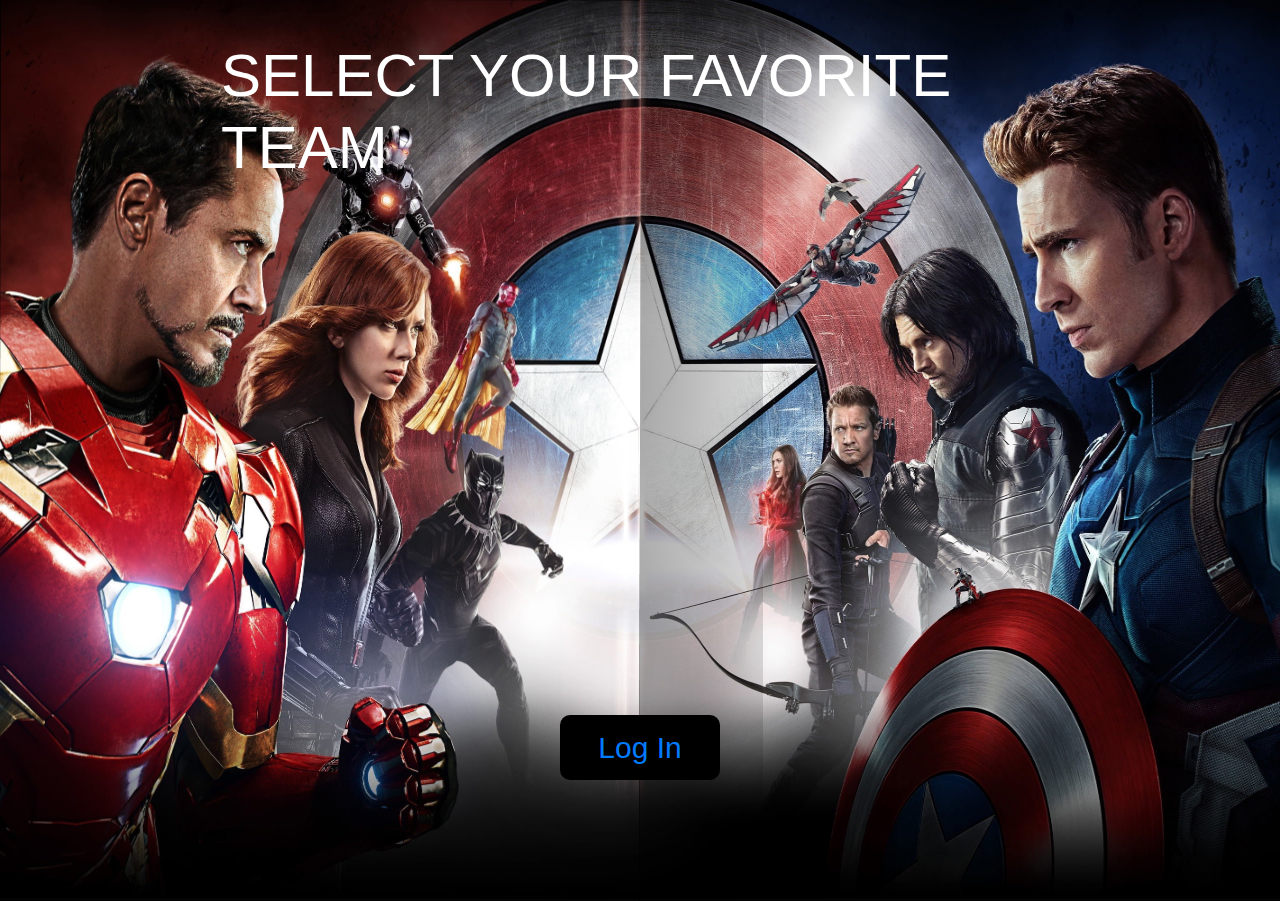
<file: index.html>
<!-- 
    Name: Andrew Brain
    Pawprint: amb5cb
    Date: 
    Final Project
 -->


<!DOCTYPE html>
<html lang="en">

<head>
    <meta charset="utf-8">
    <title>Chess</title>
    <!-- Font Awesome CDN : https://fontawesome.com/how-to-use/customizing-wordpress/snippets/setup-cdn-webfont#load-all-styles -->
    <link rel="stylesheet" href="https://pro.fontawesome.com/releases/v5.10.0/css/all.css"
        integrity="sha384-AYmEC3Yw5cVb3ZcuHtOA93w35dYTsvhLPVnYs9eStHfGJvOvKxVfELGroGkvsg+p" crossorigin="anonymous" />


    <!-- BootStrap CSS -->
    <link rel="stylesheet" href="https://maxcdn.bootstrapcdn.com/bootstrap/4.0.0/css/bootstrap.min.css"
        integrity="sha384-Gn5384xqQ1aoWXA+058RXPxPg6fy4IWvTNh0E263XmFcJlSAwiGgFAW/dAiS6JXm" crossorigin="anonymous">

    <!-- Custom CSS -->
    <link href="css/landing.css" rel="stylesheet">
</head>

<body>

    <h1 id="landingHeader">SELECT YOUR FAVORITE TEAM</h1>

    <a href="pages/home.html" onclick="setLocalStorage('iron')"><img class="landingImages teamIronManImage"
            src="imagesUniversial/landingPagePhoto_1.jpg" alt="Team Iron Man"></a><a href="pages/home.html"
        onclick="setLocalStorage('cap')"><img class=" landingImages teamCapImage"
            src="imagesUniversial/landingPagePhoto_2.jpg" alt="Team Captain America"></a>

    <a id="landingLogInButton" href="pages/signInForm.php">Log In</a>
    <script src="https://code.jquery.com/jquery-3.6.0.min.js"
        integrity="sha256-/xUj+3OJU5yExlq6GSYGSHk7tPXikynS7ogEvDej/m4=" crossorigin="anonymous"></script>
    <script src="https://stackpath.bootstrapcdn.com/bootstrap/4.5.2/js/bootstrap.bundle.min.js"
        integrity="sha384-LtrjvnR4Twt/qOuYxE721u19sVFLVSA4hf/rRt6PrZTmiPltdZcI7q7PXQBYTKyf"
        crossorigin="anonymous"></script>
    <script src="js/setLocalStorage.js"></script>
</body>

</html>
</file>
<file: css/landing.css>
body {
    margin: 0;
    padding: 0;
    background-color: black;
    position: absolute;
}

#landingHeader {
    color: white;
    z-index: 100;
    font-size: 60px;
    position: absolute;
    top: 40px;
    left: 0;
    right: 0;
    margin: auto;
    width: 838px;

}

.landingImages {
    width: 50%;
    height: 100vh;
}

.landingImages:hover {
    box-shadow: 0px 0px 1000px black;
    transform: rotate(0.1deg);
    position: relative;
    z-index: 1;
}

#landingLogInButton {
    text-align: center;
    background-color: black;
    padding: 10px 25px;
    border-radius: 10px;

    z-index: 100;
    font-size: 30px;
    width: 160px;
    height: 65px;

    margin: auto;
  position: absolute;
    left: 0; bottom: 120px; right: 0;
}
</file>
